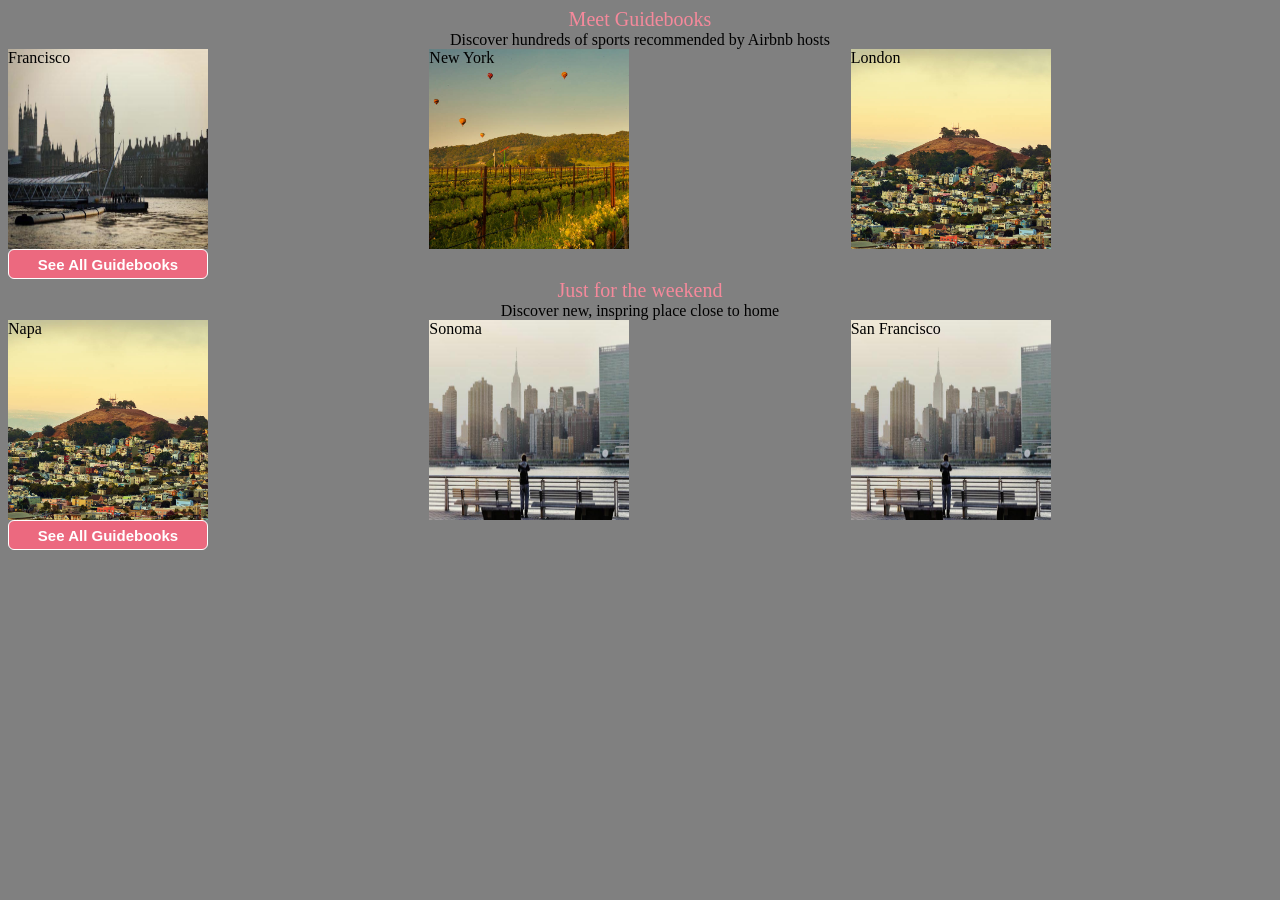
<file: grid/index.html>
<!DOCTYPE html>
<html lang="en">

<head>
    <meta charset="UTF-8">
    <meta name="viewport" content="width=device-width, initial-scale=1.0">
    <meta http-equiv="X-UA-Compatible" content="ie=edge">
    <title>Document</title>
    <link rel="stylesheet" href="css/style.css">
</head>
<body>
    <div class="container">
        <div>
            <div class="head">
                <span>Meet Guidebooks</span>
            </div>
            <div class="top">
                <span>Discover hundreds of sports recommended by Airbnb hosts</span>
            </div>
            <div class="mid">
                <div class="mid1">
                    <div class="mid00"> Francisco</div>
                </div>
                <div class="mid2">New York</div>
                <div class="mid3">London</div>
            </div>
            <div class="butt">
                <button class="batt">See All Guidebooks</button>
            </div>
        </div>
        <div>
            <div class="head">
                <span>Just for the weekend</span>
            </div>
            <div class="top">
                <span>Discover new, inspring place close to home</span>
            </div>
            <div class="mid">
                <div class="mid4">Napa</div>
                <div class="mid5">Sonoma</div>
                <div class="mid6">San Francisco</div>
            </div>
            <div class="butt">
                <button class="batt">See All Guidebooks</button>
            </div>
        </div>
    </div>
</body>

</html>
</file>
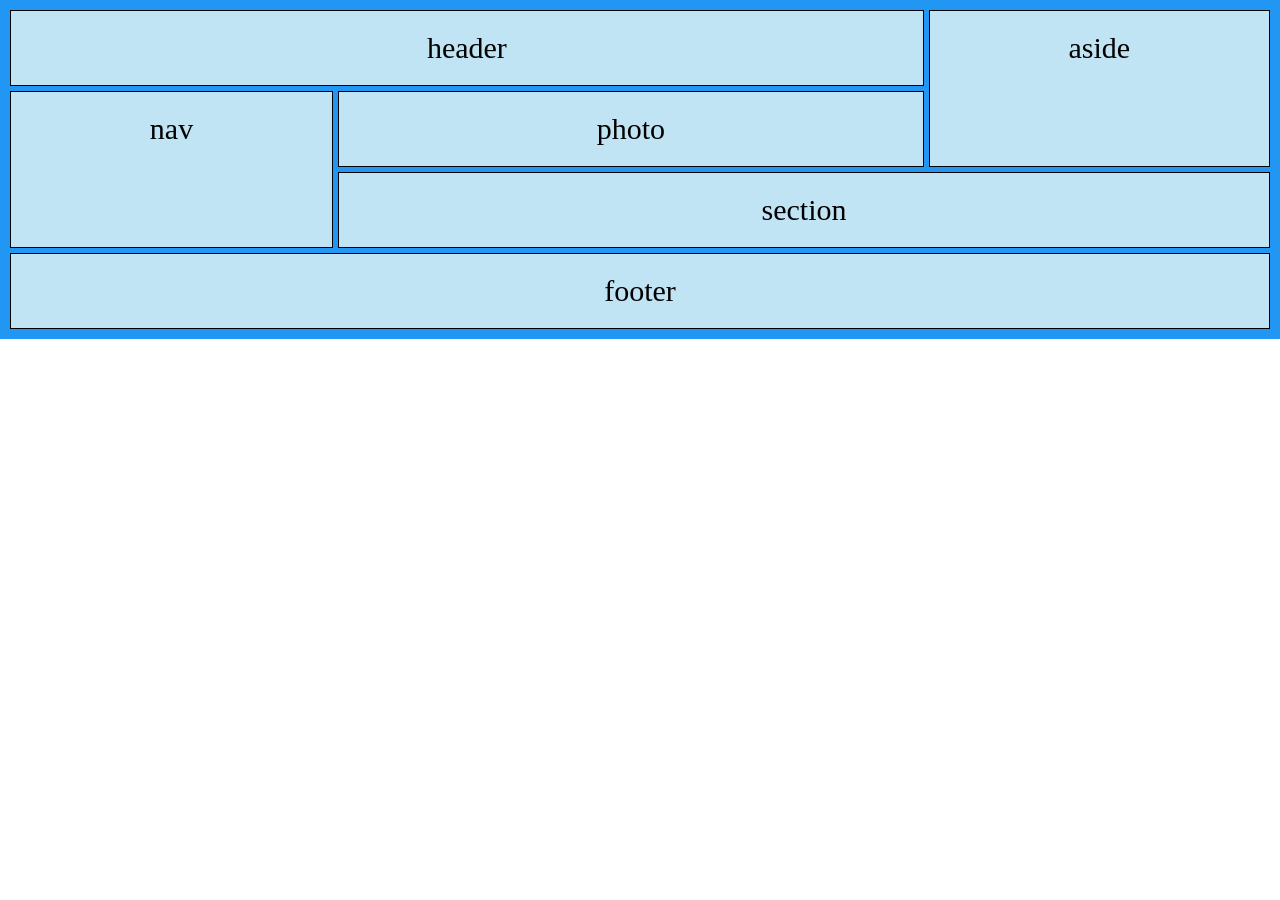
<file: ex01/grid.html>
<!DOCTYPE html>
<html lang="en">
<head>
    <title>Grid-Layout</title>
    <style>
        *{
            padding: 0px;
            margin: 0px;
            box-sizing: border-box;
             /*보더의 값을 포함해서 박스사이즈를 지정 300 원래는 302 이거쓰면 300*/
        }
        /*초기화*/
        .container {
            background-color: #2196F3;
            padding: 10px;

            display: grid;
            grid-template-columns: auto auto auto auto;            /*fr == %*/
            /*.container div안에 display: inline-block; width: 33%; 넣은것과 같다.*/
            grid-gap:  5px;  /*grid-columns-gap*/
            /* justify-content:start center end space-between space-evenly space-around*/

        }
        .container div {
            background-color: rgb(192, 228, 243);
            padding: 20px;
            font-size: 30px;
            text-align: center;
            border: 1px solid black;
            /* text-align은 inline요소에만 적용가능 */
        }
        .header{
            grid-column: 1 / 3 span;
            /* 1 / 3 span 1은 시작의 위치 3은 크기 첫번째부터 3칸 */
        }
        .aside{
            grid-column: 4 / 1 span;
            grid-row: 1 / 2 span;
        }
        .nav{
            grid-column: 1 / 1 span;
            grid-row: 2 / 2 span;
        }
        .photo{
            grid-column: 2 / 2 span;
            grid-row: 2 / 1 span;
        }
        .section{
            grid-column: 2 / 3 span;
            grid-row: 3 / 1 span; 
        }
        .footer{
            grid-column: 1 / 4 span;
            grid-row: 4 / 1 span; 
        }

    </style>
</head>
<body>
<div class="container">
    <div class="header">header</div>
    <div class="aside">aside</div>
    <div class="nav">nav</div>
    <div class="photo">photo</div>
    <div class="section">section</div>
    <div class="footer">footer</div>

</div>    
</body>
</html>
 ​
</file>
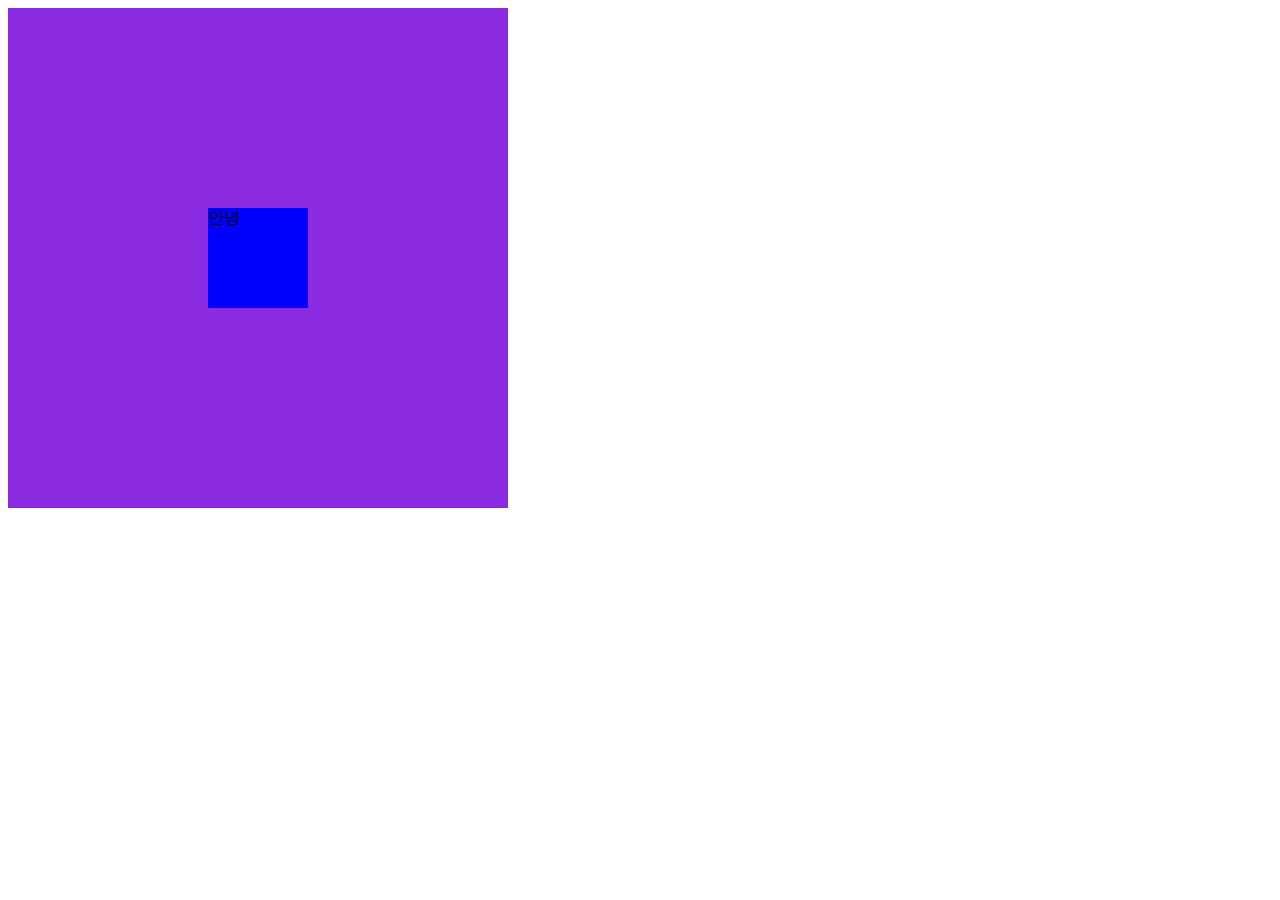
<file: ex01/grid_2.html>
<!DOCTYPE html>
<html lang="en">
<head>
    <meta charset="UTF-8">
    <meta name="viewport" content="width=device-width, initial-scale=1.0">
    <meta http-equiv="X-UA-Compatible" content="ie=edge">
    <title>Document</title>
    <style>
        .outer{
            display: grid;
            width: 500px;
            height: 500px;
            background-color: blueviolet;
            justify-content: center; /*가로*/
            /*star, end ,center*/
            align-items: center; /*세로*/
        }
        .inner{
            width: 100px;
            height: 100px;
            background-color: blue;
        }
    </style>
</head>
<body>
    <div class="outer">
        <div class="inner">안녕</div>
    </div>
</body>
</html>
</file>
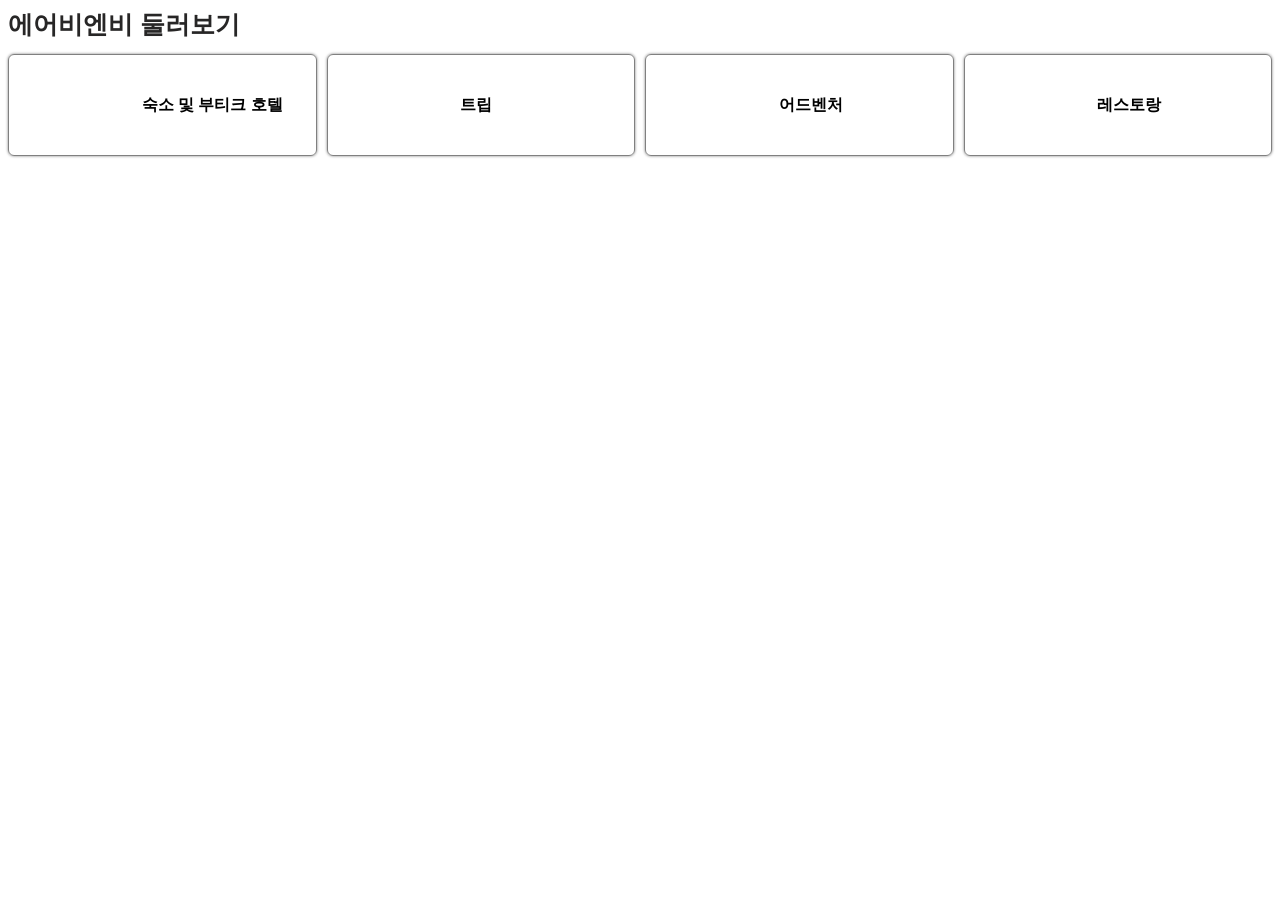
<file: ex01/grid_3.html>
<!DOCTYPE html>
<html lang="en">

<head>
    <meta charset="UTF-8">
    <meta name="viewport" content="width=device-width, initial-scale=1.0">
    <meta http-equiv="X-UA-Compatible" content="ie=edge">
    <title>Document</title>
    <style>
        body{
            font-family: 'Gill Sans', 'Gill Sans MT', Calibri, 'Trebuchet MS', sans-serif;
        }
        .card_box {
            display: grid;
            grid-template-columns: 1fr 1fr 1fr 1fr;
            grid-gap: 10px;
        }

        .card__img1 {
            background-image: url("https://a0.muscache.com/4ea/air/v2/pictures/8b7519ec-2c82-4c09-8233-fd4d2715bbf9.jpg?t=r:w375-h250-sfit,e:fjpg-c80");
            height: 100px;

            background-size: 100% 100%;
        }

        .card__img2 {
            background-image: url("https://a0.muscache.com/4ea/air/v2/pictures/8b7519ec-2c82-4c09-8233-fd4d2715bbf9.jpg?t=r:w375-h250-sfit,e:fjpg-c80");
            height: 100px;
            background-size: 100% 100%;
        }

        .card__img3 {
            background-image: url("https://a0.muscache.com/4ea/air/v2/pictures/8b7519ec-2c82-4c09-8233-fd4d2715bbf9.jpg?t=r:w375-h250-sfit,e:fjpg-c80");
            height: 100px;
            background-size: 100% 100%;
        }

        .card__img4 {
            background-image: url("https://a0.muscache.com/4ea/air/v2/pictures/8b7519ec-2c82-4c09-8233-fd4d2715bbf9.jpg?t=r:w375-h250-sfit,e:fjpg-c80");
            height: 100px;
            background-size: 100% 100%;

        }

        .card {
            display: grid;
            grid-template-columns: 2fr 3fr;
            border: 1px solid gray;
            border-radius: 6px;
            box-shadow: 0 0 3px 0 gray;
        }

        .card__title {
            display: grid;
            align-items: center;
            font-weight: 600;
            margin: 0 0 0 10px;
        }

        .title {
            font-size: 25px;
            font-weight: 800;
            color: rgb(39, 38, 38);
            margin: 0 0 13px 0;
        }
    </style>
</head>

<body>
    <div>
        <div class="title">에어비엔비 둘러보기</div>
        <div class="card_box">
            <div class="card">
                <div class="card__img1"></div>
                <div class="card__title">
                    <span>숙소 및 부티크 호텔</span>
                </div>
            </div>
            <div class="card">
                <div class="card__img2"></div>
                <div class="card__title">
                    <span>트립</span>
                </div>
            </div>
            <div class="card">
                <div class="card__img3"></div>
                <div class="card__title">
                    <span>어드벤처</span></div>
            </div>
            <div class="card">
                <div class="card__img4"></div>
                <div class="card__title">
                    <span>레스토랑</span>
                </div>
            </div>
        </div>
    </div>
</body>

</html>
</file>
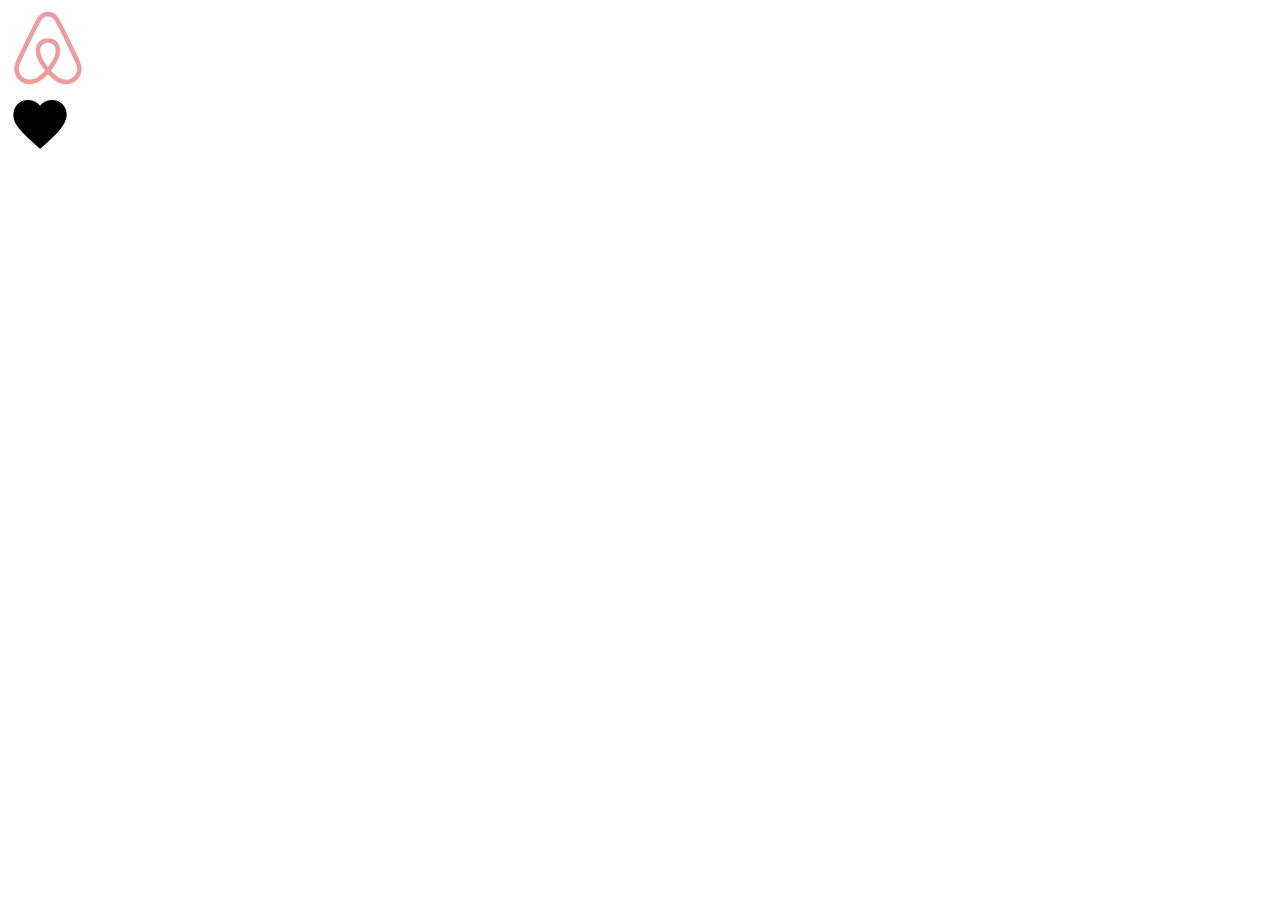
<file: ex01/icon.html>
<!DOCTYPE html>
<html lang="en">
<head>
    <meta charset="UTF-8">
    <meta name="viewport" content="width=device-width, initial-scale=1.0">
    <meta http-equiv="X-UA-Compatible" content="ie=edge">
    <title>Document</title>
    <link href="https://a0.muscache.com/airbnb/static/logotype_favicon-21cc8e6c6a2cca43f061d2dcabdf6e58.ico" rel="shortcut icon" type="image/x-icon" sizes="76x76">
    <!--타이틀에 아이콘 넣기 favicon-->
    <link href="https://fonts.googleapis.com/icon?family=Material+Icons" rel="stylesheet">
    <!--머터리얼 아이콘-->
<style>
.logo{
    color: rgb(236, 158, 158);
}
.my-icon{
    font-size: 4em;
}
</style>
</head>
<body>
    <div class="logo">
            <svg xmlns="http://www.w3.org/2000/svg" role="presentation" aria-hidden="true" style="width: 5em; height: 5em; display: inline-block; fill: currentColor;" viewBox="0 0 1000 1000" focusable="false"><path d="m 499.3 736.7 c -51 -64 -81 -120.1 -91 -168.1 c -10 -39 -6 -70 11 -93 c 18 -27 45 -40 80 -40 s 62 13 80 40 c 17 23 21 54 11 93 c -11 49 -41 105 -91 168.1 Z m 362.2 43 c -7 47 -39 86 -83 105 c -85 37 -169.1 -22 -241.1 -102 c 119.1 -149.1 141.1 -265.1 90 -340.2 c -30 -43 -73 -64 -128.1 -64 c -111 0 -172.1 94 -148.1 203.1 c 14 59 51 126.1 110 201.1 c -37 41 -72 70 -103 88 c -24 13 -47 21 -69 23 c -101 15 -180.1 -83 -144.1 -184.1 c 5 -13 15 -37 32 -74 l 1 -2 c 55 -120.1 122.1 -256.1 199.1 -407.2 l 2 -5 l 22 -42 c 17 -31 24 -45 51 -62 c 13 -8 29 -12 47 -12 c 36 0 64 21 76 38 c 6 9 13 21 22 36 l 21 41 l 3 6 c 77 151.1 144.1 287.1 199.1 407.2 l 1 1 l 20 46 l 12 29 c 9.2 23.1 11.2 46.1 8.2 70.1 Z m 46 -90.1 c -7 -22 -19 -48 -34 -79 v -1 c -71 -151.1 -137.1 -287.1 -200.1 -409.2 l -4 -6 c -45 -92 -77 -147.1 -170.1 -147.1 c -92 0 -131.1 64 -171.1 147.1 l -3 6 c -63 122.1 -129.1 258.1 -200.1 409.2 v 2 l -21 46 c -8 19 -12 29 -13 32 c -51 140.1 54 263.1 181.1 263.1 c 1 0 5 0 10 -1 h 14 c 66 -8 134.1 -50 203.1 -125.1 c 69 75 137.1 117.1 203.1 125.1 h 14 c 5 1 9 1 10 1 c 127.1 0.1 232.1 -123 181.1 -263.1 Z" /></svg>
    </div>
    <!--svg 백터 이미지 (그림이 아닌 글로 저장, 안깨짐) -->
    <i class="material-icons my-icon">favorite</i>
</body>
</html>
</file>
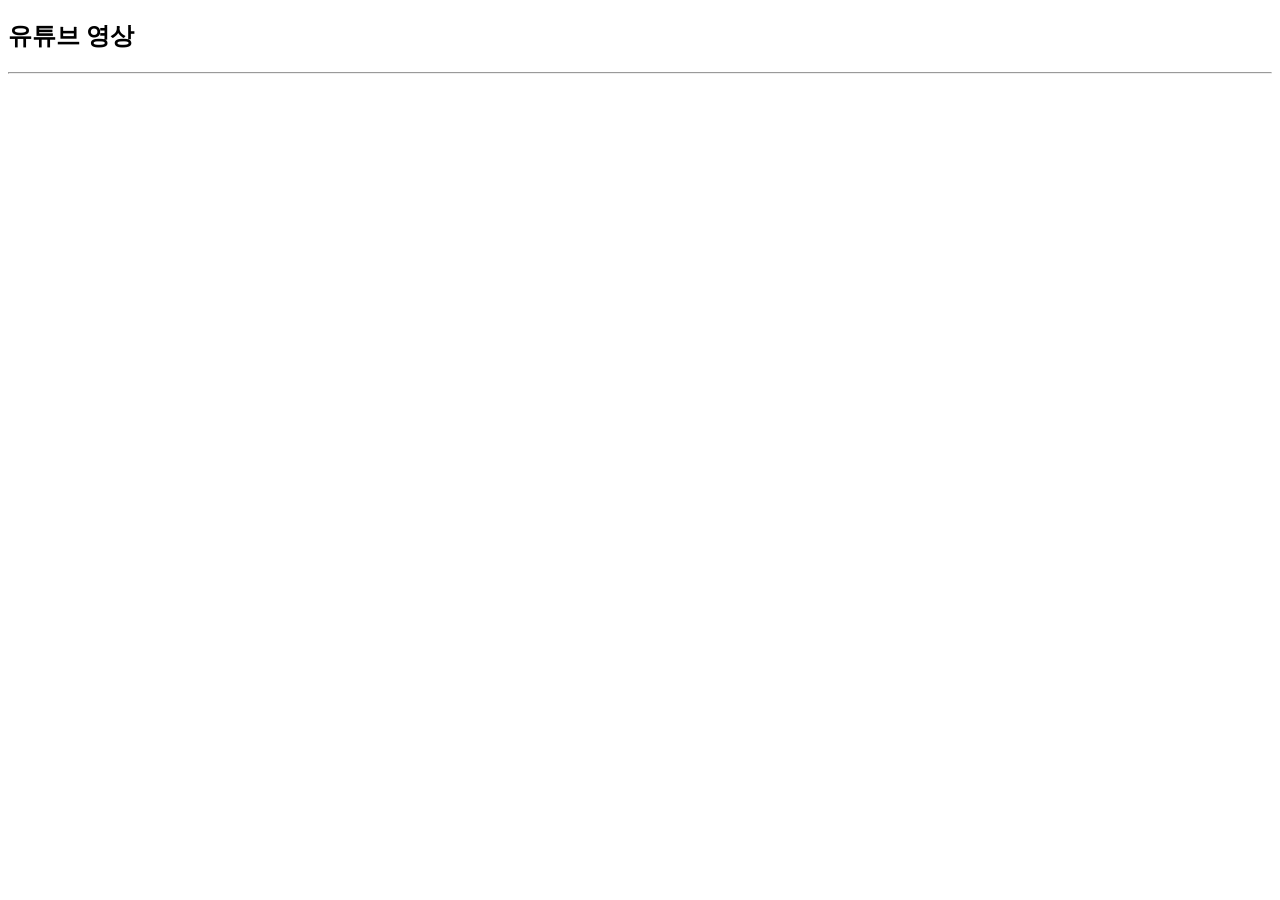
<file: ex01/iframe.html>
<!DOCTYPE html>
<html lang="en">
<head>
    <title>Document</title>
</head>
<body>
  <h2>유튜브 영상</h2>
  <hr  />
  <iframe src="http://www.youtube.com/embed/deV_DmHKwjc" width="800px" height="400px" frameborder="0" allowfullscreen></iframe>  
</body>
</html>
</file>
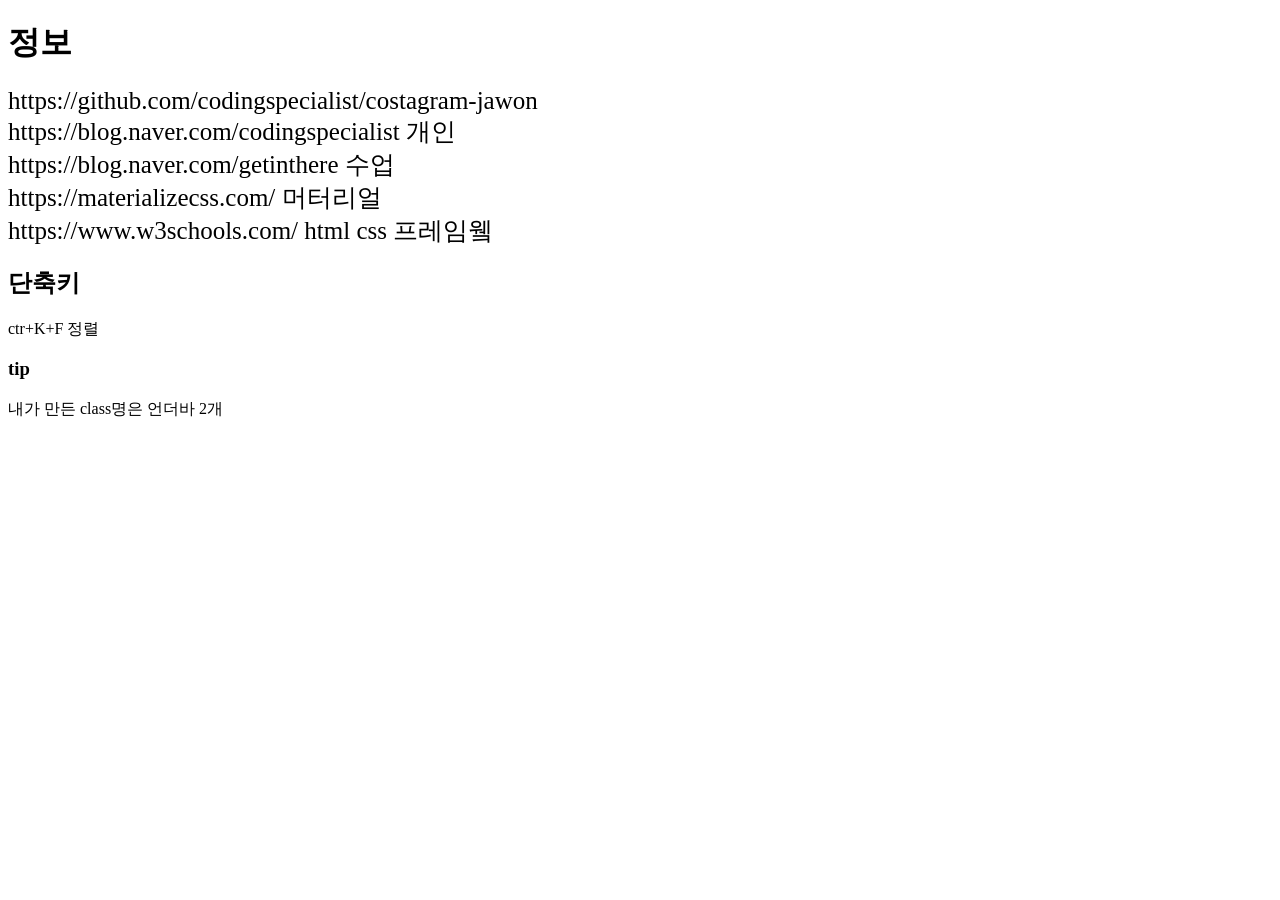
<file: ex01/info.html>
<!DOCTYPE html>
<head>
</head>
<style>
    a{
        font-size: 25px;
        text-decoration: none;
        color: black;
    }
</style>
<body>
    <h1>정보</h1>
    <a href="https://github.com/codingspecialist/costagram-jawon" target="_blank" >https://github.com/codingspecialist/costagram-jawon</a><br>
    <a href="https://blog.naver.com/codingspecialist" target="_blank">https://blog.naver.com/codingspecialist 개인</a><br>
    <a href="https://blog.naver.com/getinthere" target="_blank">https://blog.naver.com/getinthere 수업</a><br>
    <a href="https://materializecss.com/" target="_blank">    https://materializecss.com/ 머터리얼</a><br>
    <a href="https://www.w3schools.com/" target="_blank">    https://www.w3schools.com/ html css 프레임윀</a><br>

    <h2>단축키</h2>
    ctr+K+F 정렬
    <h3>tip</h3>
    내가 만든 class명은 언더바 2개
</body>
</html>
</file>
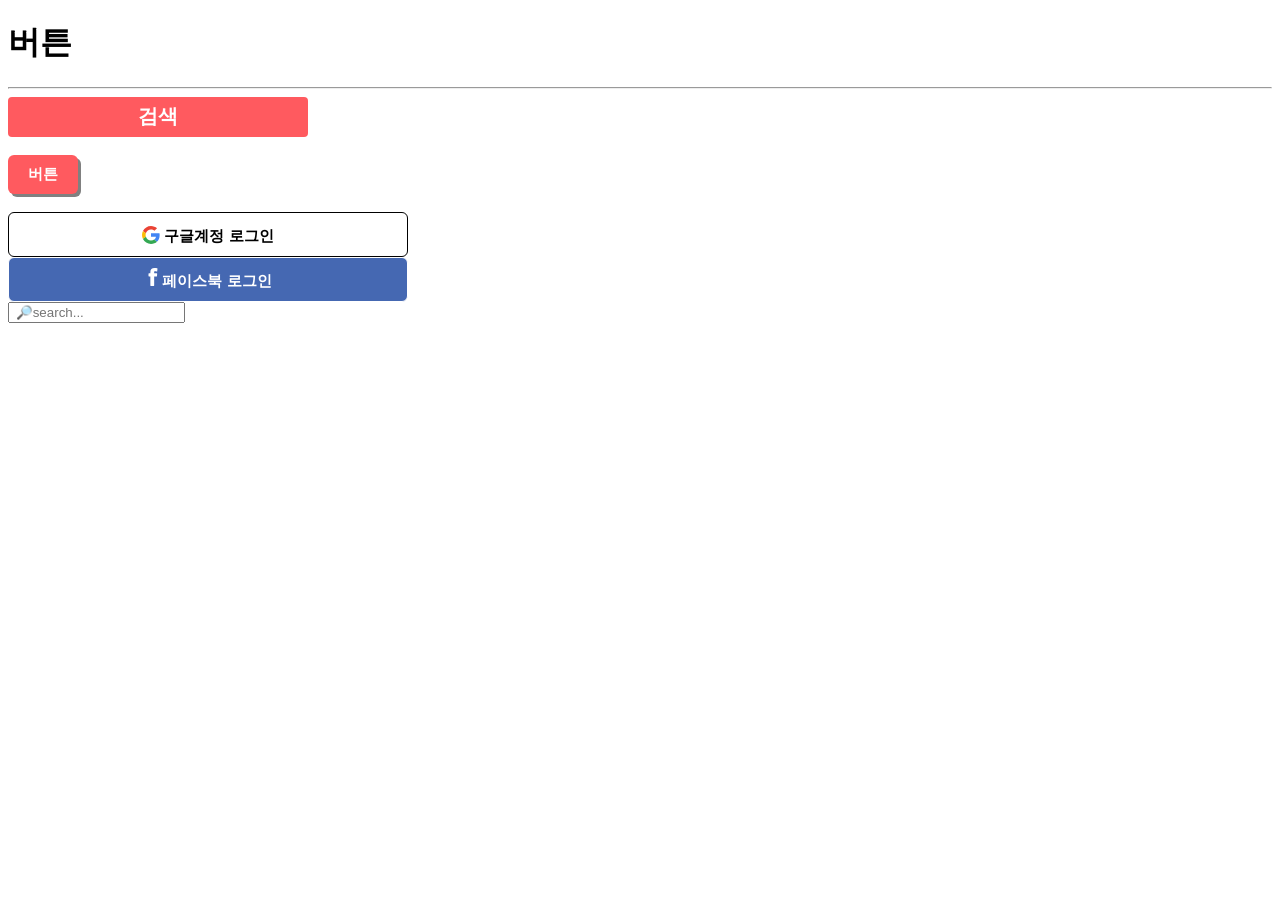
<file: ex01/input.html>
<!DOCTYPE html>
<html lang="en">

<head>
    <meta charset="UTF-8">
    <meta name="viewport" content="width=device-width, initial-scale=1.0">
    <meta http-equiv="X-UA-Compatible" content="ie=edge">
    <title>Document</title>
    <style>
        input[type=button] {
            /*모든 버튼에 같은디자인 줄때 다른건 class이름 넣기*/
            background-color: #FF5A5F;
            color: white;
            width: 70px;
            height: 45px;
            font-size: 15px;
            font-weight: 700;
            /*굵기*/
            border-radius: 6px;
            border: 0;
            cursor: pointer;
        }

        a {
            background-color: #FF5A5F;
            color: white;
            font-size: 15px;
            font-weight: 700;
            /*굵기*/
            border-radius: 6px;
            display: inline-block;
            text-decoration: none;
            padding: 10px 20px;
            /*세로 가로*/
            box-shadow: 3px 3px 0 0 gray;
        }

        .google_bnt {
            background-color: white;
            width: 400px;
            height: 45px;
            font-size: 15px;
            font-weight: 700;
            border-radius: 6px;
            border: 1px solid black;
            cursor: pointer;
        }

        .face_btn {
            background-color: rgb(69, 104, 178);
            width: 400px;
            height: 45px;
            font-size: 15px;
            font-weight: 700;
            border-radius: 6px;
            border: 1px solid;
            color: white;
            cursor: pointer;
        }

        svg {
            overflow: visible;
            /*튀나간거까지 보야줌*/
        }
        input[type=button]{
            height: 40px;
            width: 300px;
            border-radius: 4px;
            font-size: 20px;
            box-shadow: gray;

        }
        .card{
            background-size: 100% 100%;
        }
    </style>
</head>

<body>
    <h1>버튼</h1>
    <hr />
    <div>
        <input type="button" value="검색" />
    </div>
    <br />
    <div>
        <a href="#">버튼</a>
    </div>
    <br />
    <div>
        <button class="google_bnt">
            <svg viewBox="0 -3 18 18" role="presentation" aria-hidden="true" focusable="false"
                style="height: 18px; width: 18px; display: inline-block;">
                <g fill="none" fill-rule="evenodd">
                    <path
                        d="M9 3.48c1.69 0 2.83.73 3.48 1.34l2.54-2.48C13.46.89 11.43 0 9 0 5.48 0 2.44 2.02.96 4.96l2.91 2.26C4.6 5.05 6.62 3.48 9 3.48z"
                        fill="#EA4335"></path>
                    <path
                        d="M17.64 9.2c0-.74-.06-1.28-.19-1.84H9v3.34h4.96c-.1.83-.64 2.08-1.84 2.92l2.84 2.2c1.7-1.57 2.68-3.88 2.68-6.62z"
                        fill="#4285F4"></path>
                    <path
                        d="M3.88 10.78A5.54 5.54 0 0 1 3.58 9c0-.62.11-1.22.29-1.78L.96 4.96A9.008 9.008 0 0 0 0 9c0 1.45.35 2.82.96 4.04l2.92-2.26z"
                        fill="#FBBC05"></path>
                    <path
                        d="M9 18c2.43 0 4.47-.8 5.96-2.18l-2.84-2.2c-.76.53-1.78.9-3.12.9-2.38 0-4.4-1.57-5.12-3.74L.97 13.04C2.45 15.98 5.48 18 9 18z"
                        fill="#34A853"></path>
                    <path d="M0 0h18v18H0V0z"></path>
                </g>
            </svg>
            구글계정 로그인</button>

    </div>
    <div>
        <button class="face_btn">
            <svg viewBox="0 0 32 32" role="presentation" aria-hidden="true" focusable="false"
                style="height: 18px; width: 18px; display: inline-block; fill: currentcolor;">
                <path
                    d="m8 14.41v-4.17c0-.42.35-.81.77-.81h2.52v-2.08c0-4.84 2.48-7.31 7.42-7.35 1.65 0 3.22.21 4.69.64.46.14.63.42.6.88l-.56 4.06c-.04.18-.14.35-.32.53-.21.11-.42.18-.63.14-.88-.25-1.78-.35-2.8-.35-1.4 0-1.61.28-1.61 1.73v1.8h4.52c.42 0 .81.42.81.88l-.35 4.17c0 .42-.35.71-.77.71h-4.21v16c0 .42-.35.81-.77.81h-5.21c-.42 0-.8-.39-.8-.81v-16h-2.52a.78.78 0 0 1 -.78-.78"
                    fill-rule="evenodd"></path>
            </svg>페이스북 로그인
        </button>
    </div>
   <div>
       <input type="text" placeholder=" 🔎search...">
   </div>
</body>

</html>
</file>
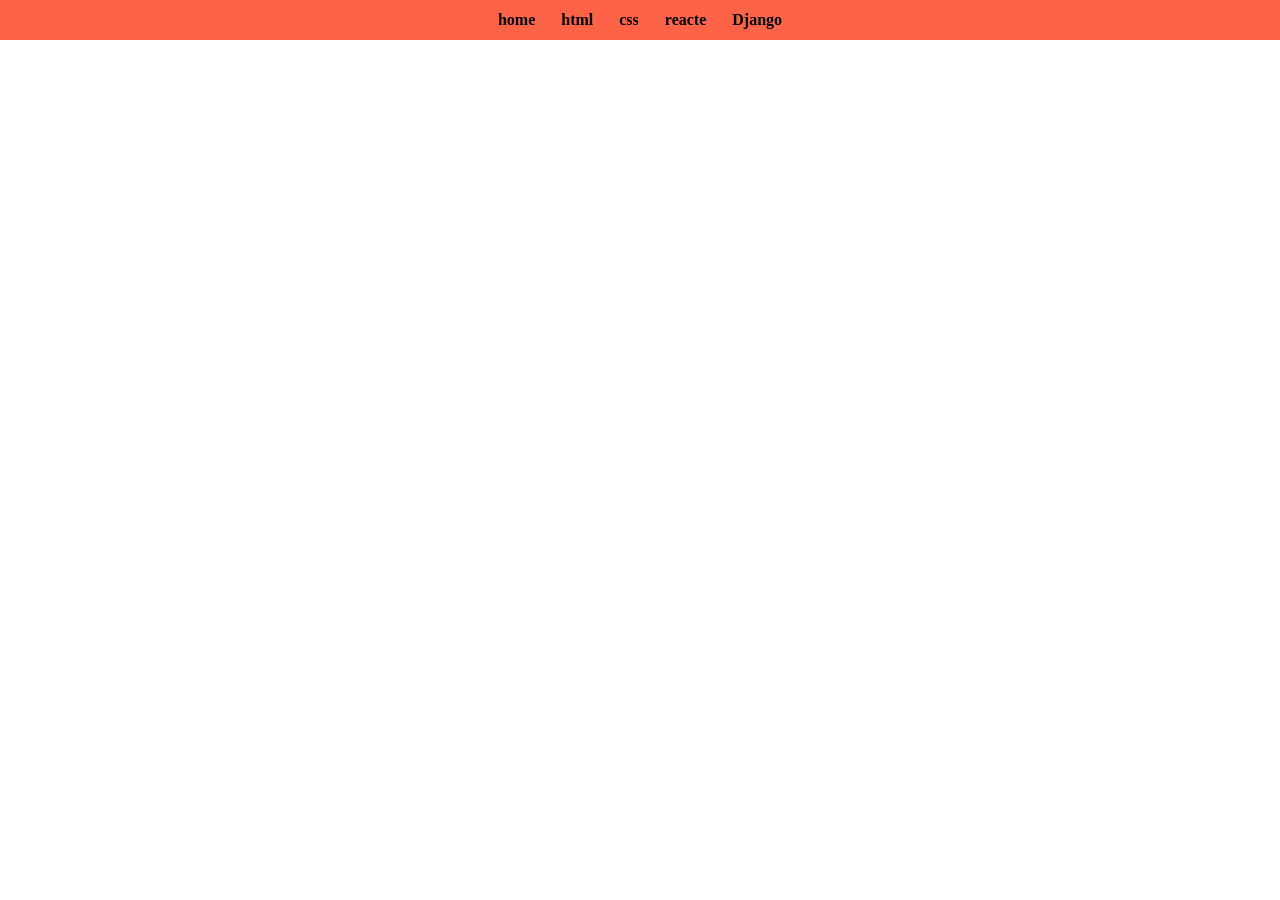
<file: ex01/nav.html>
<!DOCTYPE html>
<html lang="en">
<head>
    <meta charset="UTF-8">
    <meta name="viewport" content="width=device-width, initial-scale=1.0">
    <meta http-equiv="X-UA-Compatible" content="ie=edge">
    <title>Document</title>
    <style>
        *{
            padding: 0px;
            margin: 0px;
        }
        ul{
            text-align: center;
            background-color: tomato;
        }
        li{
            margin: 11px;
            display: inline-block;
            color:  white;
        }
        a{
            text-decoration: none;
            color: black;
            font-size: 16px;
            font-weight: 600;

        }

        @media(max-width:500px){ /*반응형 웹 만들때 사용하는 태그*/
            li{
                display: block;
                height: 100px;
            }
        }
    </style>
</head>
<body>
    <ul>
        <li><a href="#">home</a></li>
        <li><a href="#">html</a></li>
        <li><a href="#">css</a></li>
        <li><a href="#">reacte</a></li>
        <li><a href="#">Django</a></li>
    </ul>
</body>
</html>
</file>
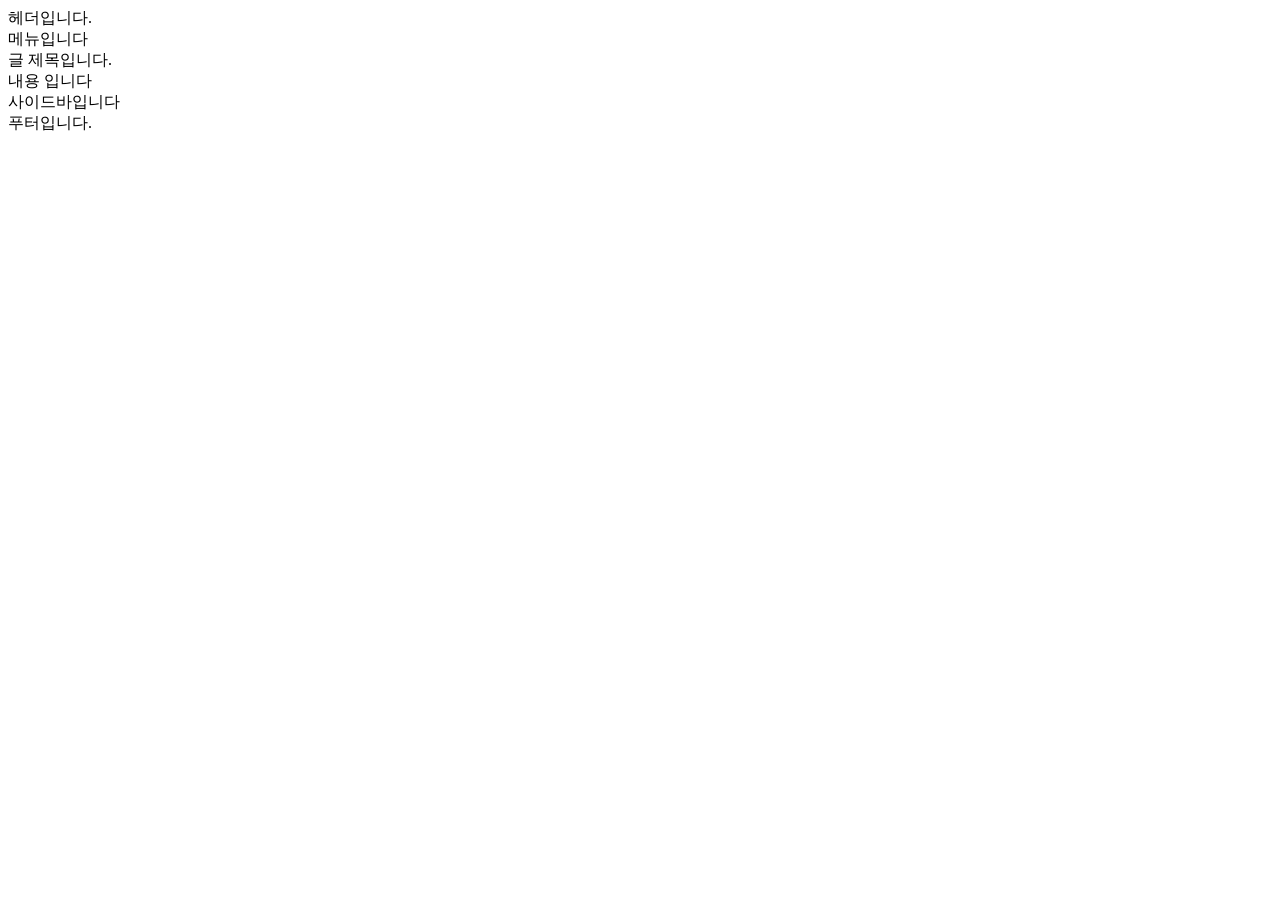
<file: ex01/sementic.html>
<!DOCTYPE html>
<html lang="en">
<head>
    <meta charset="UTF-8">
    <meta name="viewport" content="width=device-width, initial-scale=1.0">
    <meta http-equiv="X-UA-Compatible" content="ie=edge">
    <title>Document</title>
</head>
<body>
<header>헤더입니다.</header>
<nav>메뉴입니다</nav>
<section>
    <header>글 제목입니다.</header>
    <article>내용 입니다</article>
</section>
<aside>사이드바입니다</aside>
<footer>푸터입니다.</footer>
</body>
</html>
</file>
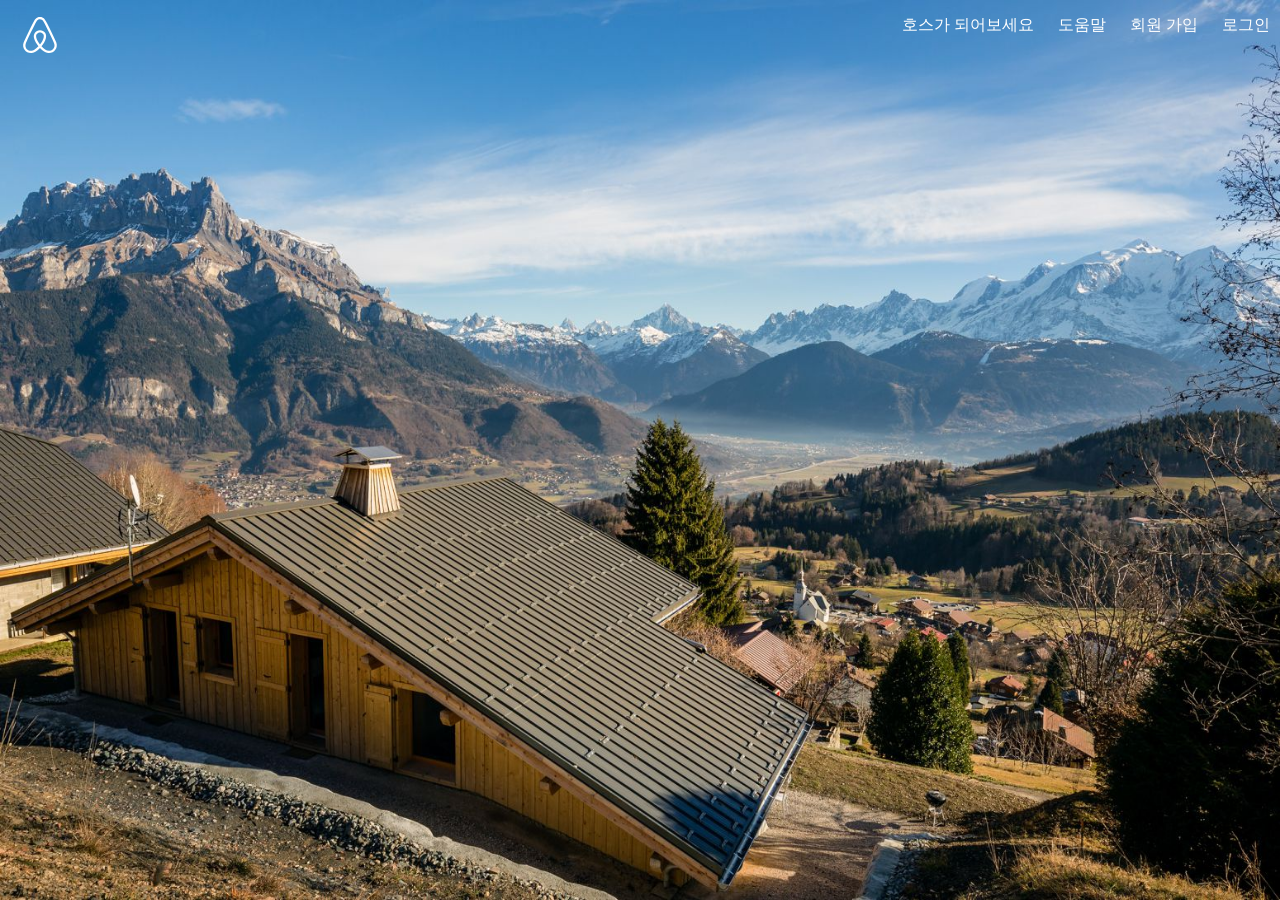
<file: ex02/airbnb_test.html>
<!DOCTYPE html>
<html lang="en">

<head>
    <meta charset="UTF-8">
    <meta name="viewport" content="width=device-width, initial-scale=1.0">
    <meta http-equiv="X-UA-Compatible" content="ie=edge">
    <title>숙소, 트립, 장소를 모두 한곳에서 - 에어비엔비</title>
    <link href="https://a0.muscache.com/airbnb/static/logotype_favicon-21cc8e6c6a2cca43f061d2dcabdf6e58.ico" rel="shortcut icon" type="image/x-icon" sizes="76x76">
    <link rel="stylesheet" href="css/style.css">
</head>

<body>
    <header>
        <nav class="navigation">
            <div class="logo">
             <svg viewBox="0 0 1000 1000" role="presentation" aria-hidden="true" focusable="false" style="height:1em;width:1em;display:block;fill:currentColor"><path d="m499.3 736.7c-51-64-81-120.1-91-168.1-10-39-6-70 11-93 18-27 45-40 80-40s62 13 80 40c17 23 21 54 11 93-11 49-41 105-91 168.1zm362.2 43c-7 47-39 86-83 105-85 37-169.1-22-241.1-102 119.1-149.1 141.1-265.1 90-340.2-30-43-73-64-128.1-64-111 0-172.1 94-148.1 203.1 14 59 51 126.1 110 201.1-37 41-72 70-103 88-24 13-47 21-69 23-101 15-180.1-83-144.1-184.1 5-13 15-37 32-74l1-2c55-120.1 122.1-256.1 199.1-407.2l2-5 22-42c17-31 24-45 51-62 13-8 29-12 47-12 36 0 64 21 76 38 6 9 13 21 22 36l21 41 3 6c77 151.1 144.1 287.1 199.1 407.2l1 1 20 46 12 29c9.2 23.1 11.2 46.1 8.2 70.1zm46-90.1c-7-22-19-48-34-79v-1c-71-151.1-137.1-287.1-200.1-409.2l-4-6c-45-92-77-147.1-170.1-147.1-92 0-131.1 64-171.1 147.1l-3 6c-63 122.1-129.1 258.1-200.1 409.2v2l-21 46c-8 19-12 29-13 32-51 140.1 54 263.1 181.1 263.1 1 0 5 0 10-1h14c66-8 134.1-50 203.1-125.1 69 75 137.1 117.1 203.1 125.1h14c5 1 9 1 10 1 127.1.1 232.1-123 181.1-263.1z"></path></svg>
            </div>
            <div class="menu">
                <ul>
                    <li><a href="#">호스가 되어보세요</a></li>
                    <li><a href="#">도움말</a></li>
                    <li><a href="#">회원 가입</a></li>
                    <li><a href="#">로그인</a></li>
                </ul>
            </div>
        </nav>
        <section>
            <article></article>
        </section>
        <section>
            <nav></nav>
            <article></article>
        </section>
    </header>
</body>

</html>
</file>
<file: grid/css/style.css>
body{
    background-color: gray;
}
.ccontainer{
    margin: 0 auto;
    display: grid;
    justify-content: center; 
    align-items: center; 
}
.head{
    display: grid;
    justify-content: center; 
    align-items: center; 
    font-size: 20px;
    color: rgb(245, 137, 155);
    font: bold;
}
.top{
    display: grid;
    justify-content: center; 
    align-items: center; 
}
.mid{
    display: grid;
    grid-template-columns: 2fr 2fr 2fr;
    display: grid;
}
div .mid1{
    background-image: url("../img/london.jpg");
    height: 200px;
    width: 200px;
    background-size: 100% 100%;
}
div .mid2{
    background-image: url("../img/napa.jpg");
    height: 200px;
    width: 200px;
    background-size: 100% 100%;
}
div .mid3{
    background-image: url("../img/san-francisco-2.jpg");
    height: 200px;
    width: 200px;
    background-size: 100% 100%;
}
div .mid4{
    background-image: url("../img/san-francisco-2.jpg");
    height: 200px;
    width: 200px;
    background-size: 100% 100%;
}
div .mid5{
    background-image: url("../img/new-york.jpg");
    height: 200px;
    width: 200px;
    background-size: 100% 100%;
}
div .mid6{
    background-image: url("../img/new-york.jpg");
    height: 200px;
    width: 200px;
    background-size: 100% 100%;
}
.mid01{
    display: grid;
    width: 10px;
    height: 10px; 
    color: white;
}
.batt {  
    background-color:rgb(236, 105, 127);
    width: 200px;
    height: 30px;
    font-size: 15px;
    font-weight: 700;
    border-radius: 6px;
    border: 1px solid;
    color: white;
    cursor: pointer;
}
</file>
<file: ex02/css/style.css>
*{
    padding: 0px;
    margin: 0px;
    box-sizing: border-box;
}
header{
    background-image: url("../imge/background.jpg");
    height: 900px;
    width: 100%;
    background-size: 100% 100%;
}
.menu ul li{
    display: inline-block;
    margin:  15px 10px 0 10px;
}
.navigation{
    display: grid;
    grid-template-columns: auto auto;
    justify-content: space-between;
    color:  white;
}
.logo{
    font-size: 40px;
    padding: 15px 0 0 20px;
}
.menu a{  
    text-decoration: none;
    color:  white;
}
</file>
